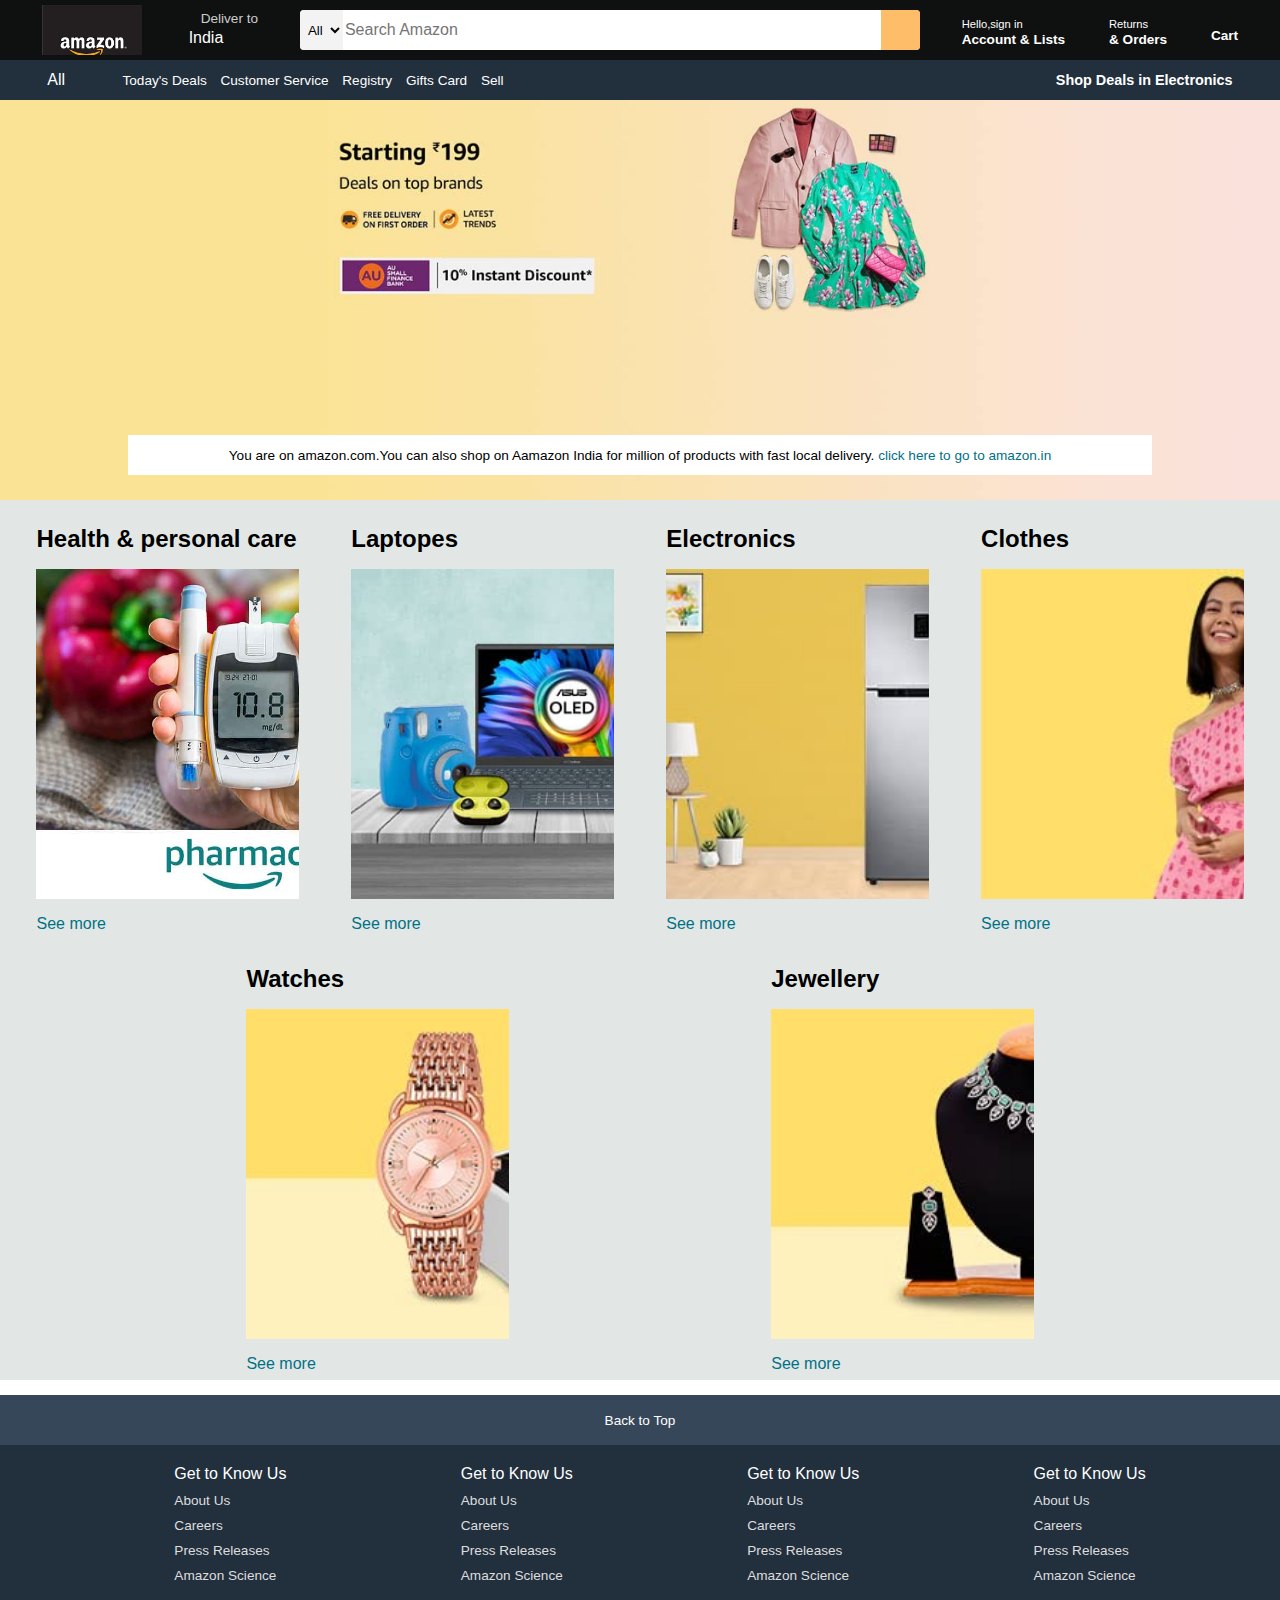
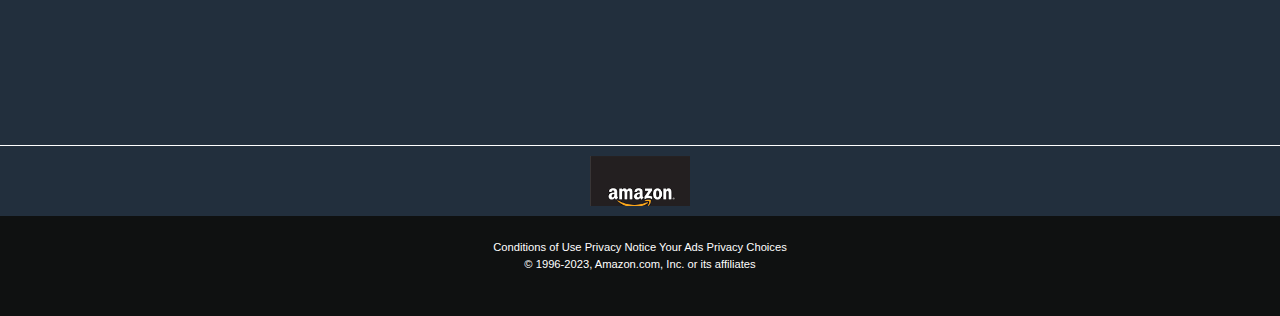
<file: index.html>
<!DOCTYPE html>
<html lang="en">
<head>
    <meta charset="UTF-8">
    <meta name="viewport" content="width=device-width, initial-scale=1.0">
    <title>Amazon</title>
    <link rel="stylesheet" href="https://cdnjs.cloudflare.com/ajax/libs/font-awesome/6.4.2/css/all.min.css" integrity="sha512-z3gLpd7yknf1YoNbCzqRKc4qyor8gaKU1qmn+CShxbuBusANI9QpRohGBreCFkKxLhei6S9CQXFEbbKuqLg0DA==" crossorigin="anonymous" referrerpolicy="no-referrer" />
    <link rel="stylesheet" href="style.css">
</head>
<body>
    <header>
    <div class="navbar ">
        <div class="nav-logo border">
            <div class="logo"></div>
        </div>
        <div class="nav-address border">
            <p class="add-first">Deliver to</p>
            <div class="add-icon">
                <i class="fa-solid fa-location-dot"></i>
                <p class="add-second">India</p>
            </div>
        </div>
        <div class="nav-search">
            <select class="search-select">
                <option>All</option>
            </select>
            <input placeholder="Search Amazon"class="search-input">
            <div class="search-icon">
            <i class="fa-solid fa-magnifying-glass"></i>
            </div>
        </div>
    <div class="nav-signin border">
        <p><span>Hello,sign in</span></p>
        <p class="nav-second">Account & Lists</p>
    </div>
    <div class="nav-return border">
        <p><span>Returns</span></p>
        <p class="nav-second">& Orders</p>
    </div>
    <div class="nav-cart border">
        <i class="fa-solid fa-cart-shopping"></i>
        Cart
    </div>

    </div>

    <div class="panel">
        <div class="panel-all">
            <i class="fa-solid fa-bars"></i>
            All
            </div>
            <div class="panel-ops">
                <p>Today's Deals</p>
                <p>Customer Service</p>
                <p>Registry</p>
                <p>Gifts Card</p>
                <p>Sell</p>
            </div>
            <div class="panel-deals">
                Shop Deals in Electronics
            </div>
        </div>
    </div>
    </header>
    <div class="hero-section">
        <div class="hero-msg">
            <p> You are on amazon.com.You can also shop on Aamazon India for million of products with fast local delivery. <a>click here to go to amazon.in</a></p>
        </div>
    </div>

    <div class="shop-section">
            <div class="box1 box">
                <div class="box-content">
             <h2>Health & personal care</h2>
             <div class="box-img" style="background-image:url('amazon1.jpeg');"></div>
                <p>See more</p>
                </div>
             </div>
            <div class="box2 box">   
                <div class="box-content">
                <h2>Laptopes</h2>
                <div class="box-img" style="background-image:url('amazon2.jpeg');"></div>
                   <p>See more</p>
                   </div></div>
            <div class="box3 box">  
                <div class="box-content">
                <h2>Electronics</h2>
                <div class="box-img" style="background-image:url('amazon3.jpeg');"></div>
                   <p>See more</p>
                   </div></div>
            <div class="box4 box">   
                <div class="box-content">
                <h2>Clothes</h2>
                <div class="box-img" style="background-image:url('amazon4.jpeg');"></div>
                   <p>See more</p>
                   </div></div>
                   <div class="box5 box">
                    <div class="box-content">
                 <h2> Watches</h2>
                 <div class="box-img" style="background-image:url('amazon5.jpeg');"></div>
                    <p>See more</p>
                    </div>
                 </div>
                <div class="box6 box">   
                    <div class="box-content">
                    <h2> Jewellery</h2>
                    <div class="box-img" style="background-image:url('amazon6.jpeg');"></div>
                       <p>See more</p>
                       </div>
                    </div> 
        </div>
    </div>
    <footer>
        <div class="foot-panel1">
            Back to Top
        </div>
        <div class="foot-panel2">
            <ul>
                <p>Get to Know Us</p>
                 <a>About Us</a>
                 <a>Careers</a>
                  <a>Press Releases</a>
                  <a>Amazon Science</a>
            </ul> 
             <ul>
                <p>Get to Know Us</p>
                 <a>About Us</a>
                 <a>Careers</a>
                  <a>Press Releases</a>
                  <a>Amazon Science</a>
            </ul> 
             <ul>
                <p>Get to Know Us</p>
                 <a>About Us</a>
                 <a>Careers</a>
                  <a>Press Releases</a>
                  <a>Amazon Science</a>
            </ul>  
            <ul>
                <p>Get to Know Us</p>
                 <a>About Us</a>
                 <a>Careers</a>
                  <a>Press Releases</a>
                  <a>Amazon Science</a>
            </ul>  
        </div>
        <div class="foot-panel3">
            <div class="logo"></div>
        </div>
        <div class="foot-panel4"> 
            <div class="pages">
                <a>Conditions of Use</a>
                <a>Privacy Notice</a>
                <a>Your Ads Privacy Choices</a>
            </div>
            <div class="Copyright">
                © 1996-2023, Amazon.com, Inc. or its affiliates
            </div>
        </div>

    </footer>
</body>
</html>
</file>
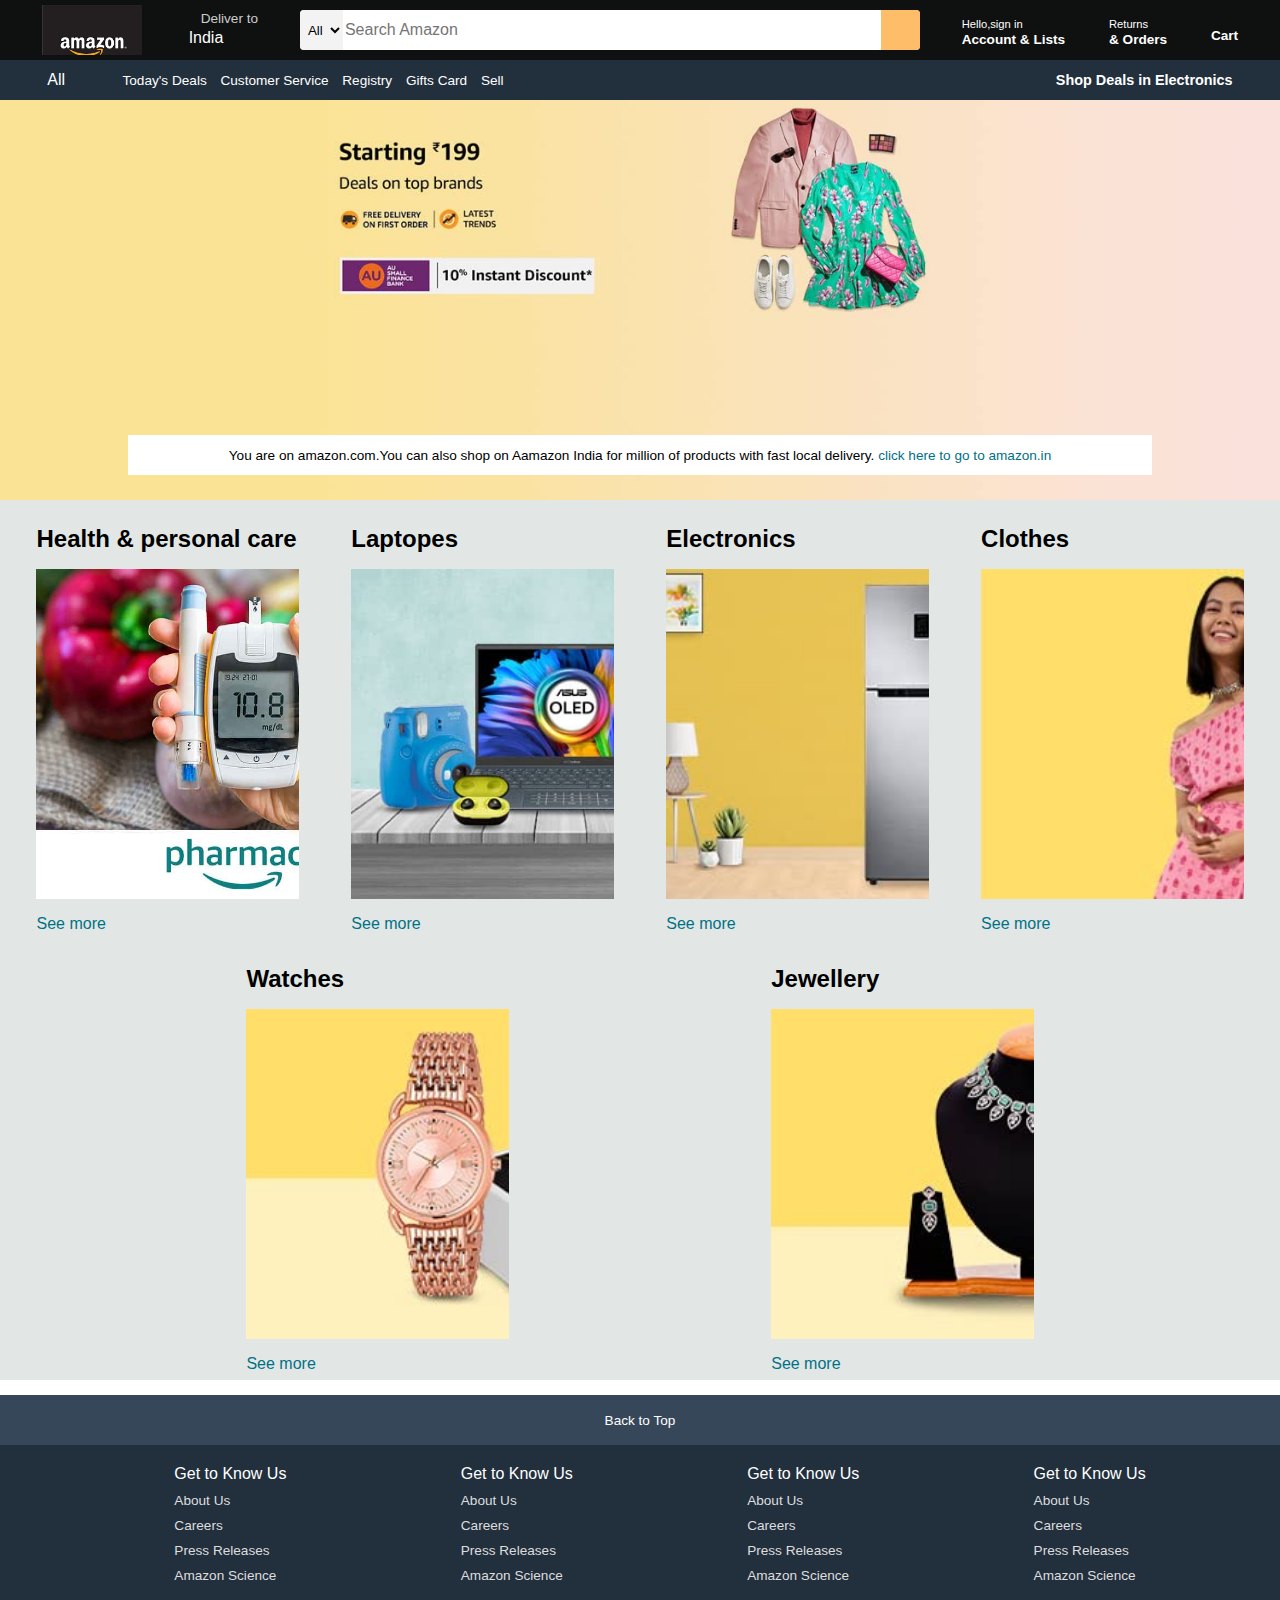
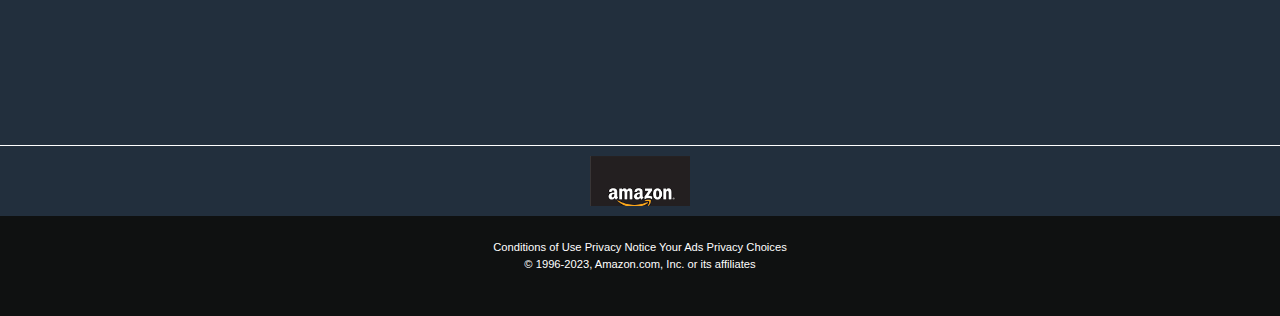
<file: amazon.html>
<!DOCTYPE html>
<html lang="en">
<head>
    <meta charset="UTF-8">
    <meta name="viewport" content="width=device-width, initial-scale=1.0">
    <title>Amazon</title>
    <link rel="stylesheet" href="https://cdnjs.cloudflare.com/ajax/libs/font-awesome/6.4.2/css/all.min.css" integrity="sha512-z3gLpd7yknf1YoNbCzqRKc4qyor8gaKU1qmn+CShxbuBusANI9QpRohGBreCFkKxLhei6S9CQXFEbbKuqLg0DA==" crossorigin="anonymous" referrerpolicy="no-referrer" />
    <link rel="stylesheet" href="style.css">
</head>
<body>
    <header>
    <div class="navbar ">
        <div class="nav-logo border">
            <div class="logo"></div>
        </div>
        <div class="nav-address border">
            <p class="add-first">Deliver to</p>
            <div class="add-icon">
                <i class="fa-solid fa-location-dot"></i>
                <p class="add-second">India</p>
            </div>
        </div>
        <div class="nav-search">
            <select class="search-select">
                <option>All</option>
            </select>
            <input placeholder="Search Amazon"class="search-input">
            <div class="search-icon">
            <i class="fa-solid fa-magnifying-glass"></i>
            </div>
        </div>
    <div class="nav-signin border">
        <p><span>Hello,sign in</span></p>
        <p class="nav-second">Account & Lists</p>
    </div>
    <div class="nav-return border">
        <p><span>Returns</span></p>
        <p class="nav-second">& Orders</p>
    </div>
    <div class="nav-cart border">
        <i class="fa-solid fa-cart-shopping"></i>
        Cart
    </div>

    </div>

    <div class="panel">
        <div class="panel-all">
            <i class="fa-solid fa-bars"></i>
            All
            </div>
            <div class="panel-ops">
                <p>Today's Deals</p>
                <p>Customer Service</p>
                <p>Registry</p>
                <p>Gifts Card</p>
                <p>Sell</p>
            </div>
            <div class="panel-deals">
                Shop Deals in Electronics
            </div>
        </div>
    </div>
    </header>
    <div class="hero-section">
        <div class="hero-msg">
            <p> You are on amazon.com.You can also shop on Aamazon India for million of products with fast local delivery. <a>click here to go to amazon.in</a></p>
        </div>
    </div>

    <div class="shop-section">
            <div class="box1 box">
                <div class="box-content">
             <h2>Health & personal care</h2>
             <div class="box-img" style="background-image:url('amazon1.jpeg');"></div>
                <p>See more</p>
                </div>
             </div>
            <div class="box2 box">   
                <div class="box-content">
                <h2>Laptopes</h2>
                <div class="box-img" style="background-image:url('amazon2.jpeg');"></div>
                   <p>See more</p>
                   </div></div>
            <div class="box3 box">  
                <div class="box-content">
                <h2>Electronics</h2>
                <div class="box-img" style="background-image:url('amazon3.jpeg');"></div>
                   <p>See more</p>
                   </div></div>
            <div class="box4 box">   
                <div class="box-content">
                <h2>Clothes</h2>
                <div class="box-img" style="background-image:url('amazon4.jpeg');"></div>
                   <p>See more</p>
                   </div></div>
                   <div class="box5 box">
                    <div class="box-content">
                 <h2> Watches</h2>
                 <div class="box-img" style="background-image:url('amazon5.jpeg');"></div>
                    <p>See more</p>
                    </div>
                 </div>
                <div class="box6 box">   
                    <div class="box-content">
                    <h2> Jewellery</h2>
                    <div class="box-img" style="background-image:url('amazon6.jpeg');"></div>
                       <p>See more</p>
                       </div>
                    </div> 
        </div>
    </div>
    <footer>
        <div class="foot-panel1">
            Back to Top
        </div>
        <div class="foot-panel2">
            <ul>
                <p>Get to Know Us</p>
                 <a>About Us</a>
                 <a>Careers</a>
                  <a>Press Releases</a>
                  <a>Amazon Science</a>
            </ul> 
             <ul>
                <p>Get to Know Us</p>
                 <a>About Us</a>
                 <a>Careers</a>
                  <a>Press Releases</a>
                  <a>Amazon Science</a>
            </ul> 
             <ul>
                <p>Get to Know Us</p>
                 <a>About Us</a>
                 <a>Careers</a>
                  <a>Press Releases</a>
                  <a>Amazon Science</a>
            </ul>  
            <ul>
                <p>Get to Know Us</p>
                 <a>About Us</a>
                 <a>Careers</a>
                  <a>Press Releases</a>
                  <a>Amazon Science</a>
            </ul>  
        </div>
        <div class="foot-panel3">
            <div class="logo"></div>
        </div>
        <div class="foot-panel4"> 
            <div class="pages">
                <a>Conditions of Use</a>
                <a>Privacy Notice</a>
                <a>Your Ads Privacy Choices</a>
            </div>
            <div class="Copyright">
                © 1996-2023, Amazon.com, Inc. or its affiliates
            </div>
        </div>

    </footer>
</body>
</html>
</file>
<file: style.css>
* {
    margin: 0;
    font-family: Arial;
    border:border-box;
}

.navbar{
    height: 60px;
    background-color:#0f1111;
    color: white;
    display:flex;
    align-items: center;
    justify-content: space-evenly;
}
.nav-logo{
    height: 50px;
    width: 100px;
}

.logo{
    background-image: url("images.png");
    background-size: cover;
    height: 50px;
    width: 100px;
}

.border{
    border:2px solid transparent;
}

.border:hover{
    border :2px solid white
}

/**box2**/

.add-first{
    color:#cccccc;
    font-size: 0.85rem;
    margin-left: 15px;
}

.add-second{
    font-size: 1rem;
    margin: 3px;
}

.add-icon{
    display:flex;
    align-items: center;
}
/**box3**/

.nav-search{
    display:flex;
    justify-content: space-evenly;
    background-color: pink;
    width: 620px;
    height:40px;
    border-radius:4px;
}

.search-select{
    background-color: #f3f3f3;
    width:50px;
    text-align: center;
    border-top-left-radius:4px;
    border-bottom-left-radius:4px;
    border:none;
}

.search-input {
    width:100%;
    font-size:1rem;
    border:none;
}

.search-icon{
    width:45px;
    display:flex;
    justify-content:center;
    align-items:center;
    font-size: 1.2rem;
    background-color: #febd68;
    border-top-right-radius:4px;
   border-bottom-right-radius:4px;
   color:#0f1111;

}
.nav-search:hover {
  border:2px solid orange;
}
/** box4 **/
span {
    font-size: 0.7rem;
    
}

.nav-second{
   font-size:0.85rem;
   font-weight: 700;
}
/** box6**/
.nav-cart i{
    font-size: 30px;
}

.nav-cart{
    font-size: 0.85rem;
    font-weight: 700;
}

/**panel**/
.panel{
    height: 40px;
    background-color: #222f3d;
    display: flex;
    color: white;
    align-items: center;
    justify-content: space-evenly;
}

.panel-ops p{
    display: inline;
    margin-left: 10px;
}

.panel-ops{
    width: 70%;
    font-size: 0.85rem;
}

.panel-deals{
    font-size: 0.9rem;
    font-weight: 700;
}


/**hero section**/
.hero-section {
    background-image: url("amazon.jpeg");
    background-size: cover;
    height:400px;
    display: flex;
    justify-content: center;
    align-items:flex-end;
}

.hero-msg {
    background-color: white;
    color:black;
    height: 40px;
    display: flex;
    align-items: center;
    justify-content: center;
    font-size: 0.85rem;
    width:80%;
    margin-bottom: 25px;
}

.hero-msg a{
    color: #007185;

}

/**shop section**/
.shop-section{
    display: flex;
    flex-wrap:wrap;
    justify-content: space-evenly;
    background-color: #e2e7e6;
}
.box{
   /* border:2px solid black;*/
    height:400px;
    width: 23%;
    padding: 20px 0px 15px;
    margin-top: 5px;
}

.box-img{
    height:330px;
    background-size: cover;
    background-repeat: no-repeat;
    margin-top: 1rem;
    margin-bottom: 1rem;
}

.box-content{
    margin-left: 1rem;
    margin-right:1rem;
}

.box-content p{
    color:#007185;

}

/**footer**/
footer{
    margin-top:15px;
}
.foot-panel1{
    background-color: #37475a;
    color:white;
    height:50px;
    display:flex;
    justify-content: center;
    align-items: center;
    font-size: 0.85rem;
}

.foot-panel2{
    background-color: #222f3d;
    color:white;
    height:300px;
    display: flex;
    justify-content: space-evenly;
}

ul{
    margin-top:20px;
}

ul a{
    display: block;
    font-size: 0.85rem;
    margin-top:10px;
    color:#dddddd;
}

.foot-panel3{
    background-color:#222f3d;
    color:white;
    border-top:0.5px solid white;
    height:70px; 
    display: flex;
    justify-content: center;
    align-items: center;
}

.logo{
    background-image: url("images.png");
    background-size: cover;
    height: 50px;
    width: 100px;
}
.foot-panel4{
    background-color: #0f1111;
    color:white;
    height: 100px;
    font-size: 0.7rem;
  text-align: center;
   /** display: flex;
    align-items: center;
    justify-content: center;**/
}

.pages{
  padding-top: 25px;
}

.Copyright{
    padding-top: 5px;
}
</file>
